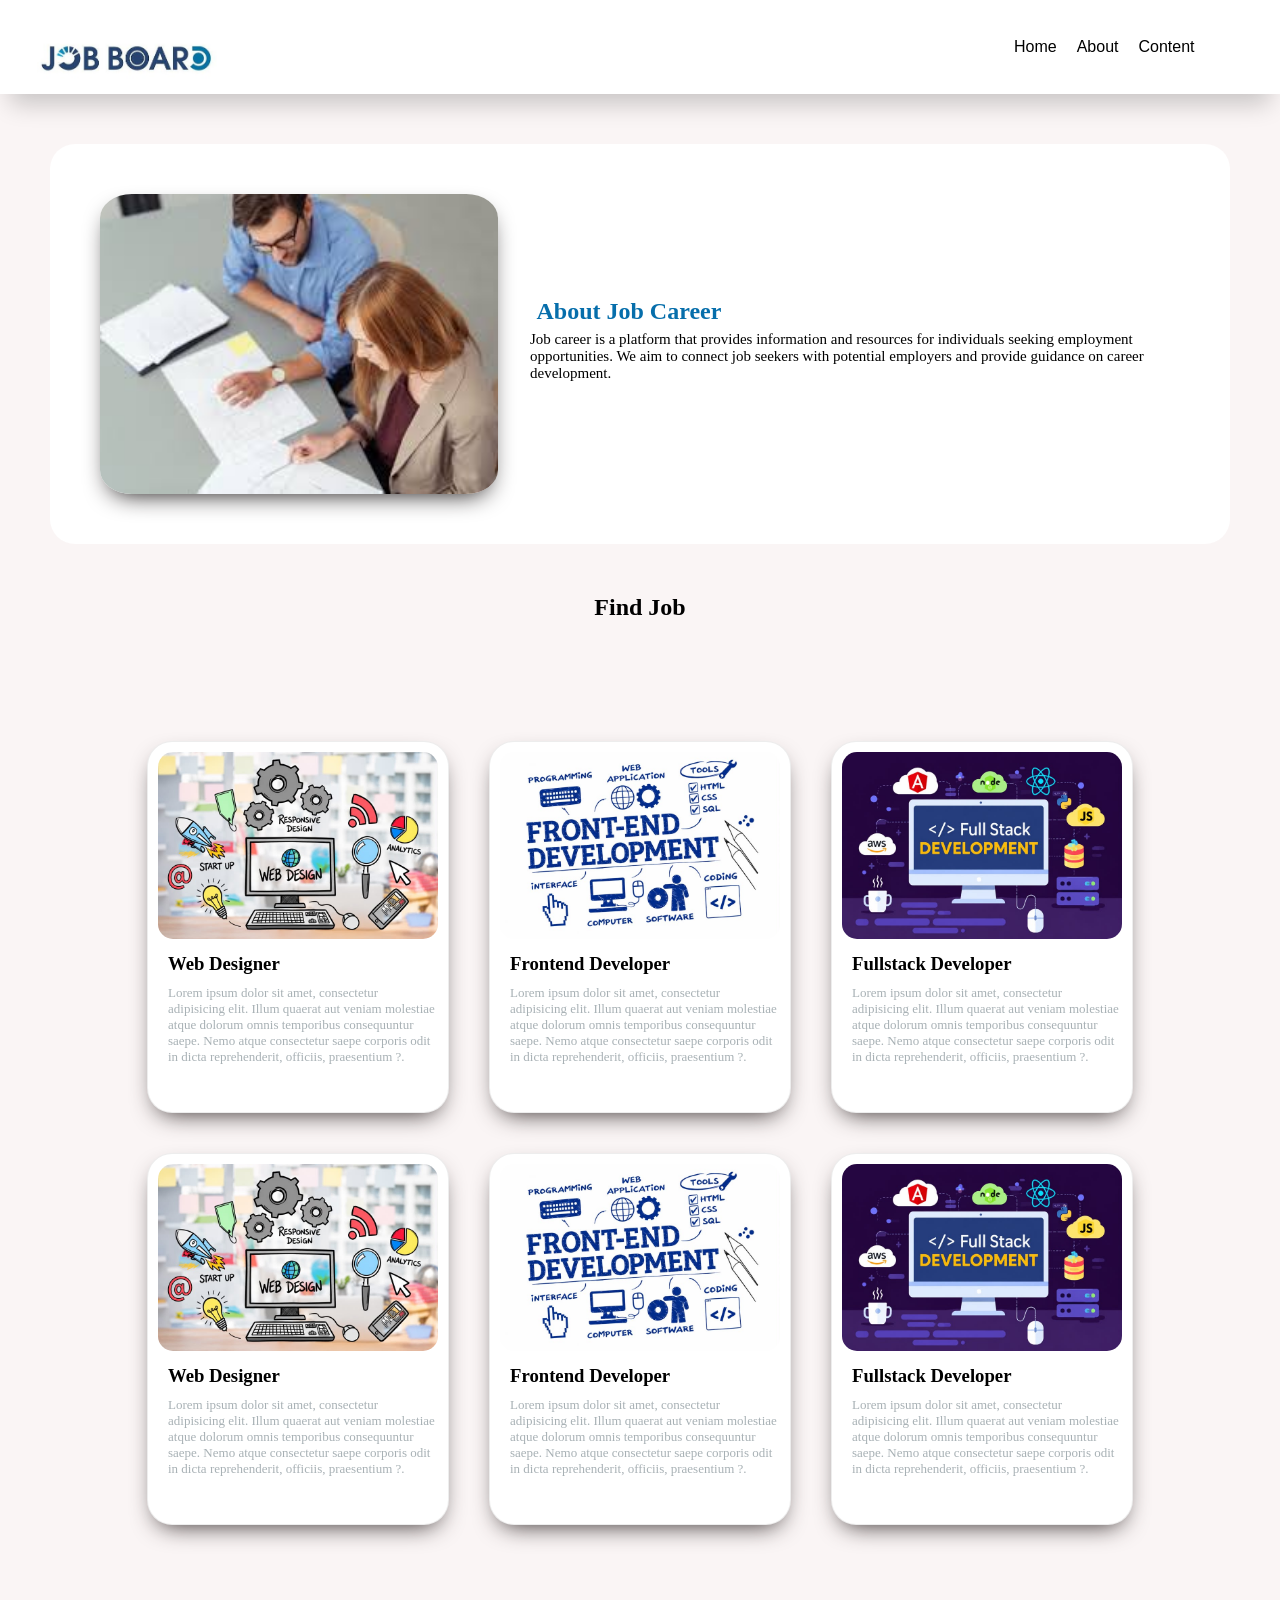
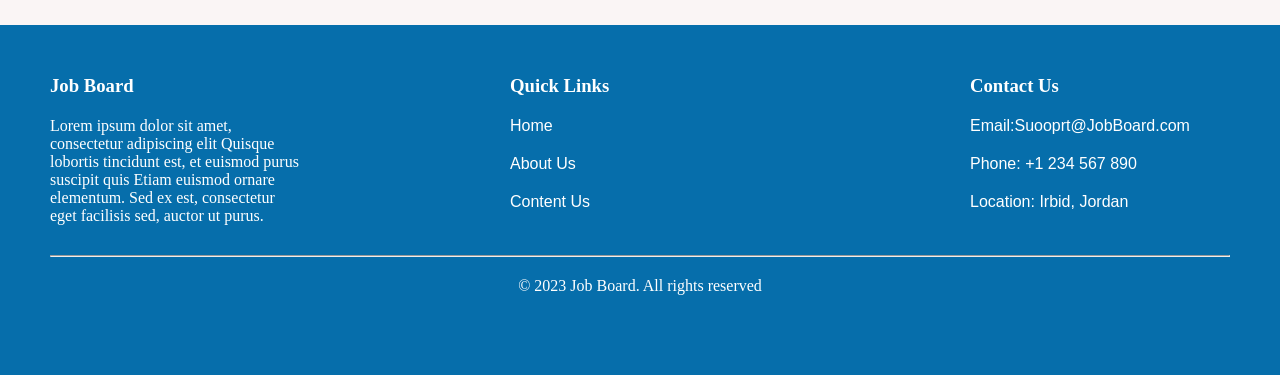
<file: Index.html>
<!DOCTYPE html>
<html lang="en">

<head>
    <meta charset="UTF-8">
    <meta name="viewport" content="width=device-width, initial-scale=1.0">
    <link rel="stylesheet" href="stylesheet.css">
    <title>Home</title>
</head>

<body>
    <header>
        <nav>
            <image src="images.jpg" alt="Logo" id="logo"></image>
            <ul>
                <li><a href="Index.html">Home</a></li>
                <li><a href="#about">About</a></li>
                <li><a href="content.html">Content</a></li>
            </ul>
        </nav>


    </header>
    <main>
        <div class="mainContainer" id="about">
            <img src="images (1).jpg" alt="imagemain" class="imagabout"></img>
            <div class="mainText" >
                <h2>About Job Career</h2>
                <p>Job career is a platform that provides information and resources for individuals
                    seeking employment opportunities. We aim to connect job seekers with potential
                    employers and provide guidance on career development.</p>
            </div>
        </div>
        <section class="findjob">
            <h2 class="section-title">Find Job</h2>
            <div class="container">
                <div class="card">
                    <img src="webdesigner.jpg" alt="webdesigner" class="imagecard"></img>
                    <h3>Web Designer</h3>
                    <p class="card-text">Lorem ipsum dolor sit amet, consectetur
                        adipisicing elit. Illum quaerat aut veniam
                        molestiae atque dolorum omnis
                        temporibus consequuntur saepe. Nemo
                        atque consectetur saepe corporis odit in
                        dicta reprehenderit, officiis,
                        praesentium ?.</p>
                </div>
                <div class="card">
                    <img src="frontend.jpg" alt="frontend" class="imagecard"></img>
                    <h3>Frontend Developer</h3>
                    <p class="card-text">Lorem ipsum dolor sit amet, consectetur
                        adipisicing elit. Illum quaerat aut veniam
                        molestiae atque dolorum omnis
                        temporibus consequuntur saepe. Nemo
                        atque consectetur saepe corporis odit in
                        dicta reprehenderit, officiis,
                        praesentium ?.</p>
                </div>
                <div class="card">
                    <img src="fullstack.jpg" alt="fullstack" class="imagecard"></img>
                    <h3>Fullstack Developer</h3>
                    <p class="card-text">Lorem ipsum dolor sit amet, consectetur
                        adipisicing elit. Illum quaerat aut veniam
                        molestiae atque dolorum omnis
                        temporibus consequuntur saepe. Nemo
                        atque consectetur saepe corporis odit in
                        dicta reprehenderit, officiis,
                        praesentium ?.</p>
                </div>
                <div class="card">
                    <img src="webdesigner.jpg" alt="webdesigner" class="imagecard"></img>
                    <h3>Web Designer</h3>
                    <p class="card-text">Lorem ipsum dolor sit amet, consectetur
                        adipisicing elit. Illum quaerat aut veniam
                        molestiae atque dolorum omnis
                        temporibus consequuntur saepe. Nemo
                        atque consectetur saepe corporis odit in
                        dicta reprehenderit, officiis,
                        praesentium ?.</p>
                </div>
                <div class="card">
                    <img src="frontend.jpg" alt="frontend" class="imagecard"></img>
                    <h3>Frontend Developer</h3>
                    <p class="card-text">Lorem ipsum dolor sit amet, consectetur
                        adipisicing elit. Illum quaerat aut veniam
                        molestiae atque dolorum omnis
                        temporibus consequuntur saepe. Nemo
                        atque consectetur saepe corporis odit in
                        dicta reprehenderit, officiis,
                        praesentium ?.</p>
                </div>
                <div class="card">
                    <img src="fullstack.jpg" alt="fullstack" class="imagecard"></img>
                    <h3>Fullstack Developer</h3>
                    <p class="card-text">Lorem ipsum dolor sit amet, consectetur
                        adipisicing elit. Illum quaerat aut veniam
                        molestiae atque dolorum omnis
                        temporibus consequuntur saepe. Nemo
                        atque consectetur saepe corporis odit in
                        dicta reprehenderit, officiis,
                        praesentium ?.</p>
                </div>
            </div>




        </section>

    </main>
    <footer class="footer">
            <div class="footer-container">

                <div class="footer-column">
                    <h3>Job Board</h3>
                    <p>Lorem ipsum dolor sit amet, consectetur adipiscing elit
                        Quisque lobortis tincidunt est, et euismod purus suscipit quis
                        Etiam euismod ornare elementum. Sed ex est, consectetur
                        eget facilisis sed, auctor ut purus.</p>

                </div>
                <div class="footer-column">
                    <h3>Quick Links</h3>

                    <a href="home.html">Home</a>

                    <a href="about.html">About Us</a>

                    <a href="content.html">Content Us</a>

                </div>
                <div class="footer-column">
                    <h3>Contact Us</h3>

                    <a href="#">Email:Suooprt@JobBoard.com</a>


                    <a href="#">Phone: +1 234 567 890</a>


                    <a href="#">Location: Irbid, Jordan</a>


                </div>
            </div>
            <hr>
            <p class="footer-bottom-text">© 2023 Job Board. All rights reserved
    </footer>

</body>

</html>
</file>
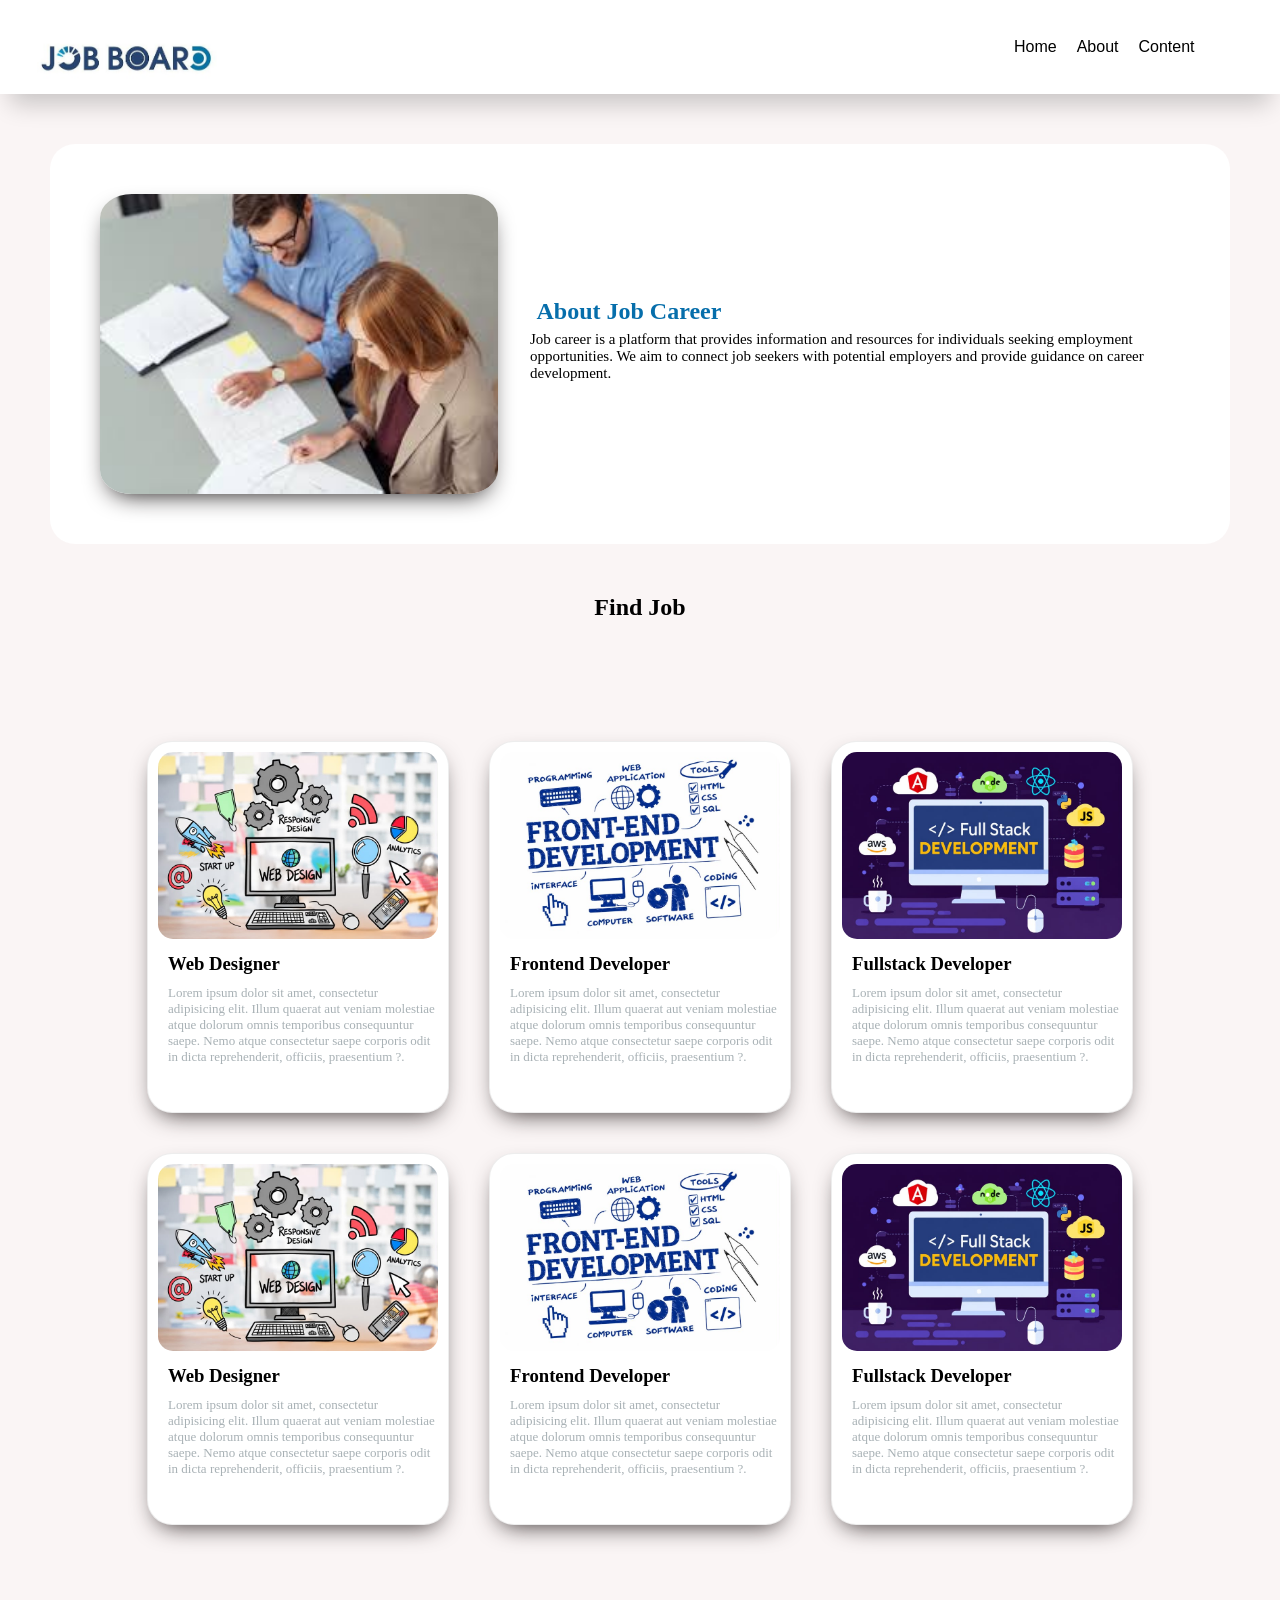
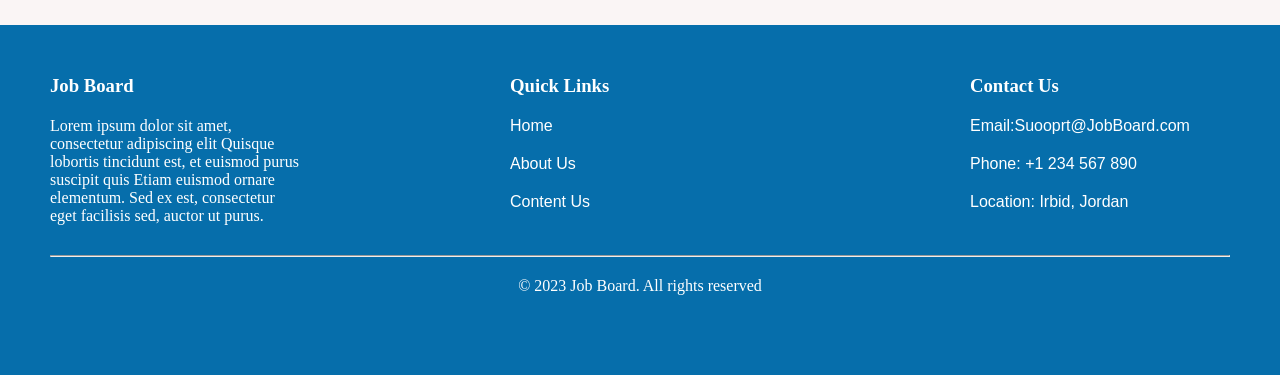
<file: index.html>
<!DOCTYPE html>
<html lang="en">

<head>
    <meta charset="UTF-8">
    <meta name="viewport" content="width=device-width, initial-scale=1.0">
    <link rel="stylesheet" href="stylesheet.css">
    <title>Home</title>
</head>

<body>
    <header>
        <nav>
            <image src="images.jpg" alt="Logo" id="logo"></image>
            <ul>
                <li><a href="index.html">Home</a></li>
                <li><a href="#about">About</a></li>
                <li><a href="content.html">Content</a></li>
            </ul>
        </nav>


    </header>
    <main>
        <div class="mainContainer" id="about">
            <img src="images (1).jpg" alt="imagemain" class="imagabout"></img>
            <div class="mainText" >
                <h2>About Job Career</h2>
                <p>Job career is a platform that provides information and resources for individuals
                    seeking employment opportunities. We aim to connect job seekers with potential
                    employers and provide guidance on career development.</p>
            </div>
        </div>
        <section class="findjob">
            <h2 class="section-title">Find Job</h2>
            <div class="container">
                <div class="card">
                    <img src="webdesigner.jpg" alt="webdesigner" class="imagecard"></img>
                    <h3>Web Designer</h3>
                    <p class="card-text">Lorem ipsum dolor sit amet, consectetur
                        adipisicing elit. Illum quaerat aut veniam
                        molestiae atque dolorum omnis
                        temporibus consequuntur saepe. Nemo
                        atque consectetur saepe corporis odit in
                        dicta reprehenderit, officiis,
                        praesentium ?.</p>
                </div>
                <div class="card">
                    <img src="frontend.jpg" alt="frontend" class="imagecard"></img>
                    <h3>Frontend Developer</h3>
                    <p class="card-text">Lorem ipsum dolor sit amet, consectetur
                        adipisicing elit. Illum quaerat aut veniam
                        molestiae atque dolorum omnis
                        temporibus consequuntur saepe. Nemo
                        atque consectetur saepe corporis odit in
                        dicta reprehenderit, officiis,
                        praesentium ?.</p>
                </div>
                <div class="card">
                    <img src="fullstack.jpg" alt="fullstack" class="imagecard"></img>
                    <h3>Fullstack Developer</h3>
                    <p class="card-text">Lorem ipsum dolor sit amet, consectetur
                        adipisicing elit. Illum quaerat aut veniam
                        molestiae atque dolorum omnis
                        temporibus consequuntur saepe. Nemo
                        atque consectetur saepe corporis odit in
                        dicta reprehenderit, officiis,
                        praesentium ?.</p>
                </div>
                <div class="card">
                    <img src="webdesigner.jpg" alt="webdesigner" class="imagecard"></img>
                    <h3>Web Designer</h3>
                    <p class="card-text">Lorem ipsum dolor sit amet, consectetur
                        adipisicing elit. Illum quaerat aut veniam
                        molestiae atque dolorum omnis
                        temporibus consequuntur saepe. Nemo
                        atque consectetur saepe corporis odit in
                        dicta reprehenderit, officiis,
                        praesentium ?.</p>
                </div>
                <div class="card">
                    <img src="frontend.jpg" alt="frontend" class="imagecard"></img>
                    <h3>Frontend Developer</h3>
                    <p class="card-text">Lorem ipsum dolor sit amet, consectetur
                        adipisicing elit. Illum quaerat aut veniam
                        molestiae atque dolorum omnis
                        temporibus consequuntur saepe. Nemo
                        atque consectetur saepe corporis odit in
                        dicta reprehenderit, officiis,
                        praesentium ?.</p>
                </div>
                <div class="card">
                    <img src="fullstack.jpg" alt="fullstack" class="imagecard"></img>
                    <h3>Fullstack Developer</h3>
                    <p class="card-text">Lorem ipsum dolor sit amet, consectetur
                        adipisicing elit. Illum quaerat aut veniam
                        molestiae atque dolorum omnis
                        temporibus consequuntur saepe. Nemo
                        atque consectetur saepe corporis odit in
                        dicta reprehenderit, officiis,
                        praesentium ?.</p>
                </div>
            </div>




        </section>

    </main>
    <footer class="footer">
            <div class="footer-container">

                <div class="footer-column">
                    <h3>Job Board</h3>
                    <p>Lorem ipsum dolor sit amet, consectetur adipiscing elit
                        Quisque lobortis tincidunt est, et euismod purus suscipit quis
                        Etiam euismod ornare elementum. Sed ex est, consectetur
                        eget facilisis sed, auctor ut purus.</p>

                </div>
                <div class="footer-column">
                    <h3>Quick Links</h3>

                    <a href="home.html">Home</a>

                    <a href="about.html">About Us</a>

                    <a href="content.html">Content Us</a>

                </div>
                <div class="footer-column">
                    <h3>Contact Us</h3>

                    <a href="#">Email:Suooprt@JobBoard.com</a>


                    <a href="#">Phone: +1 234 567 890</a>


                    <a href="#">Location: Irbid, Jordan</a>


                </div>
            </div>
            <hr>
            <p class="footer-bottom-text">© 2023 Job Board. All rights reserved
    </footer>

</body>

</html>
</file>
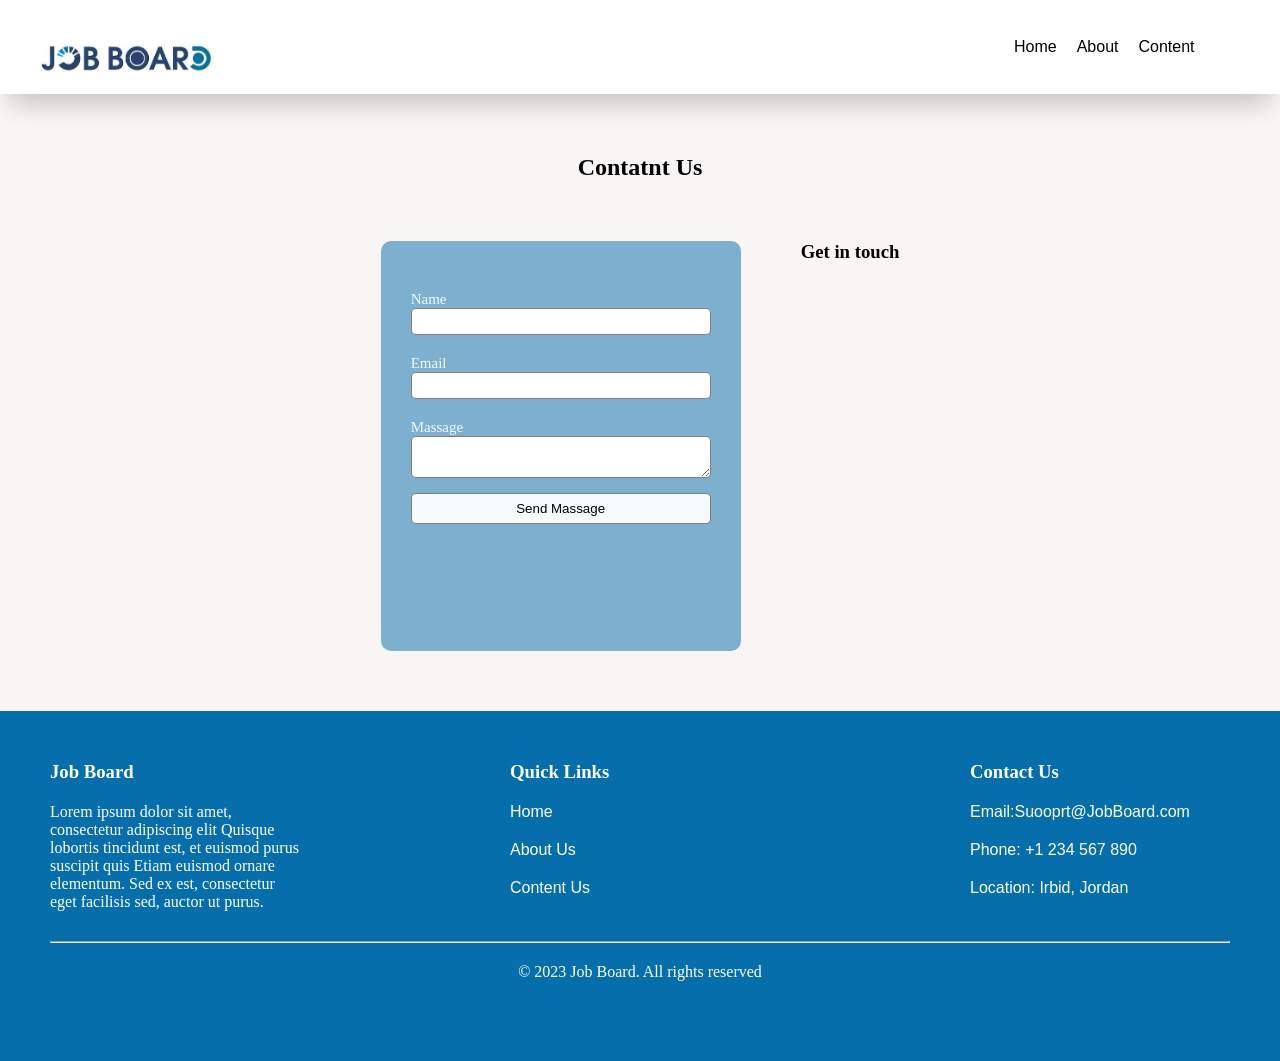
<file: content.html>
<!DOCTYPE html>
<html lang="en">
<head>
    <meta charset="UTF-8">
    <meta name="viewport" content="width=device-width, initial-scale=1.0">
    <link rel="stylesheet" href="stylesheet.css">
    <title>Content US</title>
</head>
<body>
     <header>
        <nav>
            <image src="images.jpg" alt="Logo" id="logo"></image>
            <ul>
                <li><a href="index.html">Home</a></li>
                <li><a href="#about">About</a></li>
                <li><a href="content.html">Content</a></li>
            </ul>
        </nav>


    </header>
    <main>
        <h2 class="title-contact">Contatnt Us</h2>
        <section class="container-contact">
            

            <form action=""class="contact-form">
                
                <label for="name">Name</label>
                <input type="text"  id="name" required>
            
                <label for="email">Email</label>
                <input type="email"  id="email" required>
            
                <label for="massage">Massage</label>
                <textarea id="massage"></textarea>

                <button class="send-button">Send Massage</button>
            </form>
            <div>
                <h3>Get in touch</h3>
                <p></p>
                <p></p>
                <p></p>
            </div>
            
            
            
            
            </section>
            </main>
    
     <footer class="footer">
            <div class="footer-container">

                <div class="footer-column">
                    <h3>Job Board</h3>
                    <p>Lorem ipsum dolor sit amet, consectetur adipiscing elit
                        Quisque lobortis tincidunt est, et euismod purus suscipit quis
                        Etiam euismod ornare elementum. Sed ex est, consectetur
                        eget facilisis sed, auctor ut purus.</p>

                </div>
                <div class="footer-column">
                    <h3>Quick Links</h3>

                    <a href="home.html">Home</a>

                    <a href="about.html">About Us</a>

                    <a href="content.html">Content Us</a>

                </div>
                <div class="footer-column">
                    <h3>Contact Us</h3>

                    <a href="#">Email:Suooprt@JobBoard.com</a>


                    <a href="#">Phone: +1 234 567 890</a>


                    <a href="#">Location: Irbid, Jordan</a>


                </div>
            </div>
            <hr>
            <p class="footer-bottom-text">© 2023 Job Board. All rights reserved
    </footer>
</body>
</html>
</file>
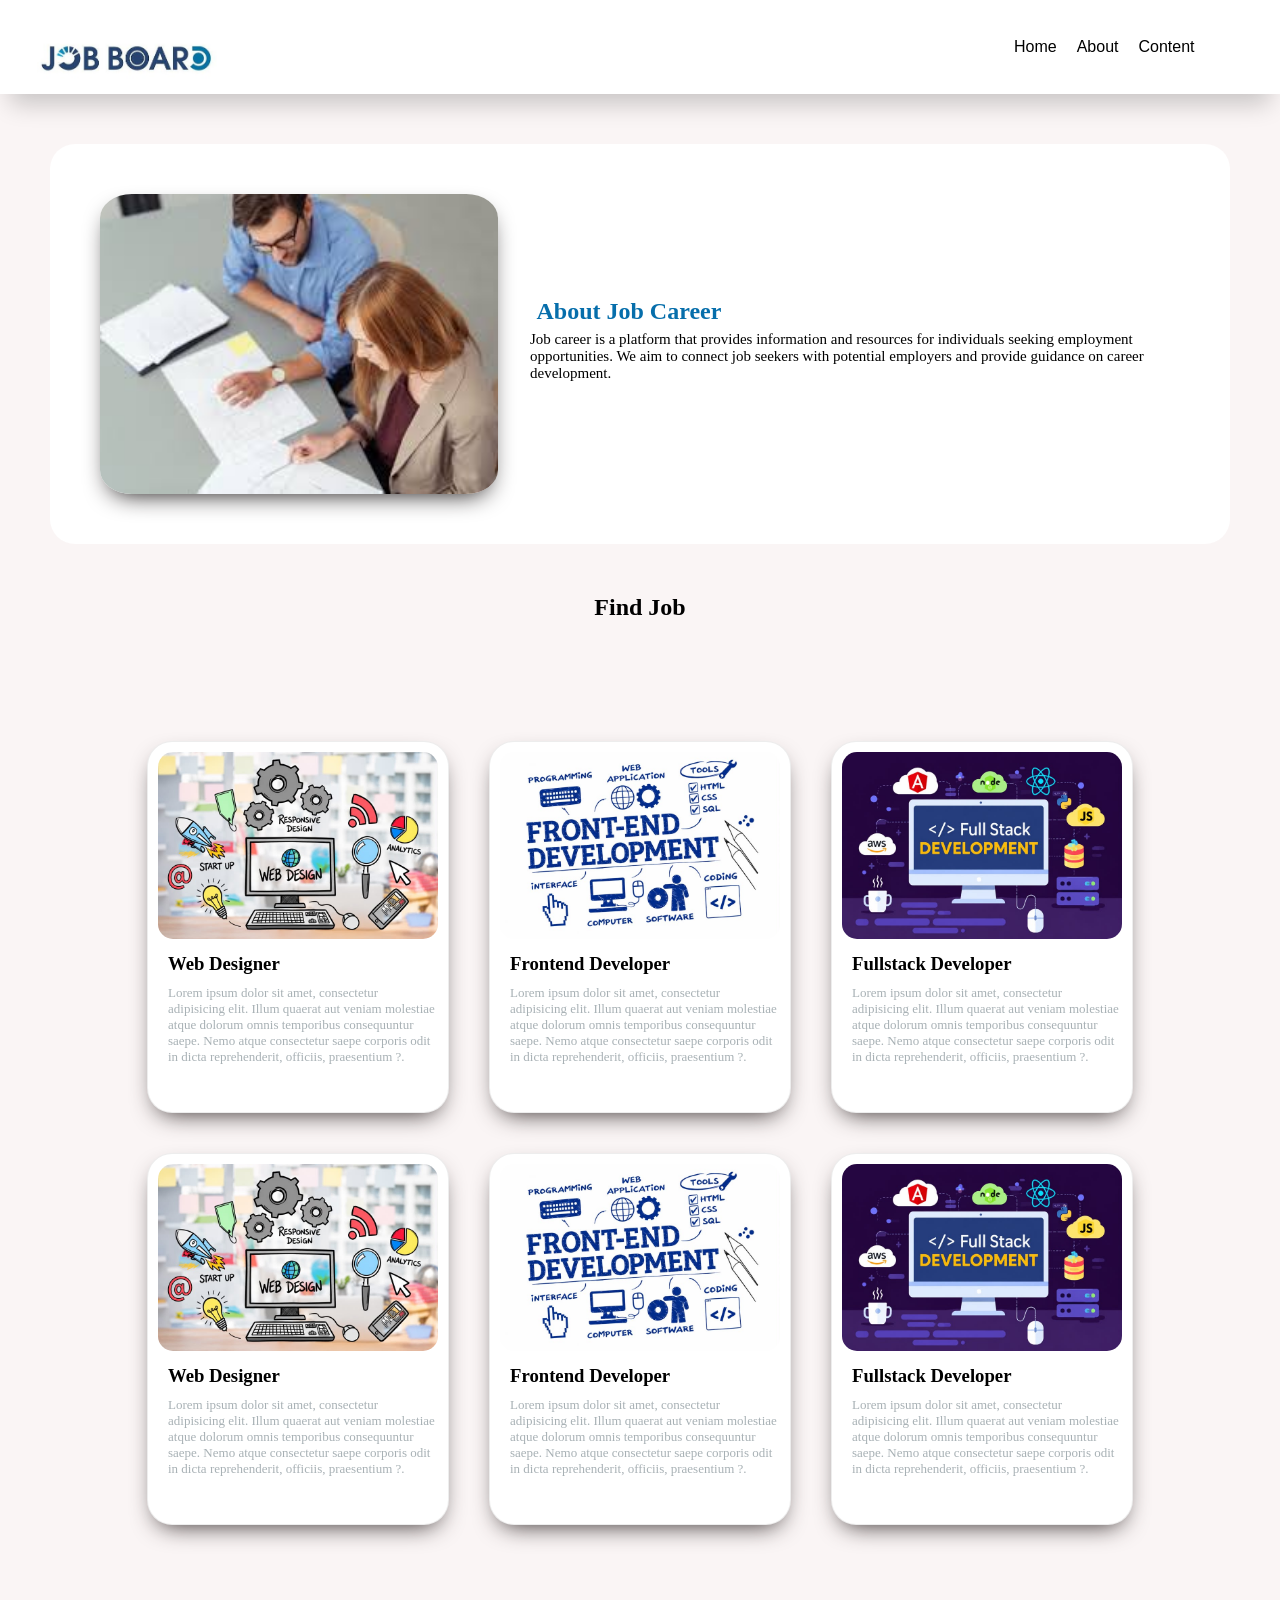
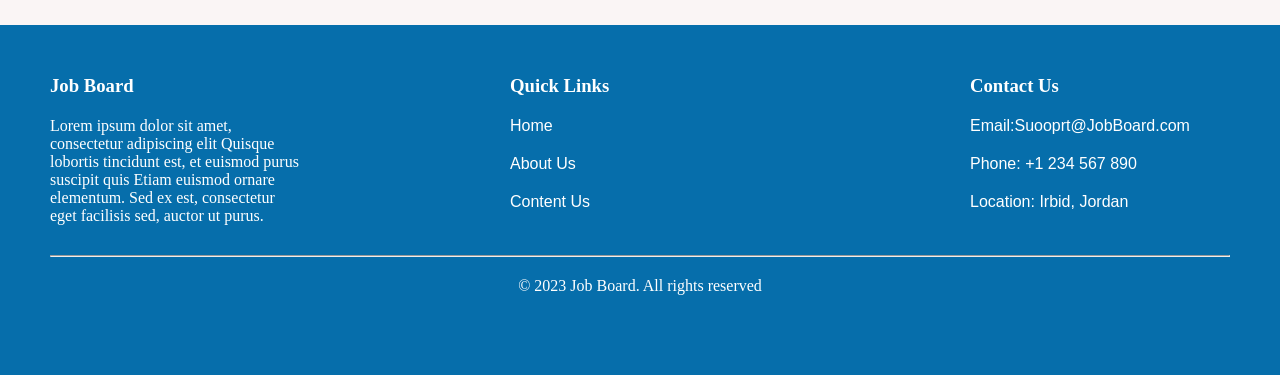
<file: home.html>
<!DOCTYPE html>
<html lang="en">

<head>
    <meta charset="UTF-8">
    <meta name="viewport" content="width=device-width, initial-scale=1.0">
    <link rel="stylesheet" href="stylesheet.css">
    <title>Home</title>
</head>

<body>
    <header>
        <nav>
            <image src="images.jpg" alt="Logo" id="logo"></image>
            <ul>
                <li><a href="home.html">Home</a></li>
                <li><a href="#about">About</a></li>
                <li><a href="content.html">Content</a></li>
            </ul>
        </nav>


    </header>
    <main>
        <div class="mainContainer" id="about">
            <img src="images (1).jpg" alt="imagemain" class="imagabout"></img>
            <div class="mainText" >
                <h2>About Job Career</h2>
                <p>Job career is a platform that provides information and resources for individuals
                    seeking employment opportunities. We aim to connect job seekers with potential
                    employers and provide guidance on career development.</p>
            </div>
        </div>
        <section class="findjob">
            <h2 class="section-title">Find Job</h2>
            <div class="container">
                <div class="card">
                    <img src="webdesigner.jpg" alt="webdesigner" class="imagecard"></img>
                    <h3>Web Designer</h3>
                    <p class="card-text">Lorem ipsum dolor sit amet, consectetur
                        adipisicing elit. Illum quaerat aut veniam
                        molestiae atque dolorum omnis
                        temporibus consequuntur saepe. Nemo
                        atque consectetur saepe corporis odit in
                        dicta reprehenderit, officiis,
                        praesentium ?.</p>
                </div>
                <div class="card">
                    <img src="frontend.jpg" alt="frontend" class="imagecard"></img>
                    <h3>Frontend Developer</h3>
                    <p class="card-text">Lorem ipsum dolor sit amet, consectetur
                        adipisicing elit. Illum quaerat aut veniam
                        molestiae atque dolorum omnis
                        temporibus consequuntur saepe. Nemo
                        atque consectetur saepe corporis odit in
                        dicta reprehenderit, officiis,
                        praesentium ?.</p>
                </div>
                <div class="card">
                    <img src="fullstack.jpg" alt="fullstack" class="imagecard"></img>
                    <h3>Fullstack Developer</h3>
                    <p class="card-text">Lorem ipsum dolor sit amet, consectetur
                        adipisicing elit. Illum quaerat aut veniam
                        molestiae atque dolorum omnis
                        temporibus consequuntur saepe. Nemo
                        atque consectetur saepe corporis odit in
                        dicta reprehenderit, officiis,
                        praesentium ?.</p>
                </div>
                <div class="card">
                    <img src="webdesigner.jpg" alt="webdesigner" class="imagecard"></img>
                    <h3>Web Designer</h3>
                    <p class="card-text">Lorem ipsum dolor sit amet, consectetur
                        adipisicing elit. Illum quaerat aut veniam
                        molestiae atque dolorum omnis
                        temporibus consequuntur saepe. Nemo
                        atque consectetur saepe corporis odit in
                        dicta reprehenderit, officiis,
                        praesentium ?.</p>
                </div>
                <div class="card">
                    <img src="frontend.jpg" alt="frontend" class="imagecard"></img>
                    <h3>Frontend Developer</h3>
                    <p class="card-text">Lorem ipsum dolor sit amet, consectetur
                        adipisicing elit. Illum quaerat aut veniam
                        molestiae atque dolorum omnis
                        temporibus consequuntur saepe. Nemo
                        atque consectetur saepe corporis odit in
                        dicta reprehenderit, officiis,
                        praesentium ?.</p>
                </div>
                <div class="card">
                    <img src="fullstack.jpg" alt="fullstack" class="imagecard"></img>
                    <h3>Fullstack Developer</h3>
                    <p class="card-text">Lorem ipsum dolor sit amet, consectetur
                        adipisicing elit. Illum quaerat aut veniam
                        molestiae atque dolorum omnis
                        temporibus consequuntur saepe. Nemo
                        atque consectetur saepe corporis odit in
                        dicta reprehenderit, officiis,
                        praesentium ?.</p>
                </div>
            </div>




        </section>

    </main>
    <footer class="footer">
            <div class="footer-container">

                <div class="footer-column">
                    <h3>Job Board</h3>
                    <p>Lorem ipsum dolor sit amet, consectetur adipiscing elit
                        Quisque lobortis tincidunt est, et euismod purus suscipit quis
                        Etiam euismod ornare elementum. Sed ex est, consectetur
                        eget facilisis sed, auctor ut purus.</p>

                </div>
                <div class="footer-column">
                    <h3>Quick Links</h3>

                    <a href="home.html">Home</a>

                    <a href="about.html">About Us</a>

                    <a href="content.html">Content Us</a>

                </div>
                <div class="footer-column">
                    <h3>Contact Us</h3>

                    <a href="#">Email:Suooprt@JobBoard.com</a>


                    <a href="#">Phone: +1 234 567 890</a>


                    <a href="#">Location: Irbid, Jordan</a>


                </div>
            </div>
            <hr>
            <p class="footer-bottom-text">© 2023 Job Board. All rights reserved
    </footer>

</body>

</html>
</file>
<file: stylesheet.css>
*{
    margin: 0; /* Reset margin for all elements علشان ابلش كلشي من الصفر */
    padding: 0; /* Reset padding for all elements */
}
body{
    background-color: #faf5f5;
}
header{
    box-shadow: 0px 20px 25px -10px rgba(0, 0, 0, 0.2);
    background-color: white;
    padding: 30px;

}
img#logo {
    height: 50px;
    float: left;
    
}
ul {
    margin-left: 80%;
}
li{
    display: inline-block;
    padding: 8px;
}

a{
    color: black;
    text-decoration: none;
    font-family: Arial, Helvetica, sans-serif;
}
a:hover
{
    color: rgb(218, 137, 137);
    text-decoration: underline;
}
.imagabout{
   
    height: 300px;
    float: left;
    border-radius: 8%;
    box-shadow: 0px 10px 25px -10px rgb(18, 14, 14);
}
.mainContainer{
    background-color: white;
    height: 300px;
    color: rgb(6, 110, 171);
    padding: 50px;
    margin:50px;
    border-radius: 25px;
}
.mainContainer p{
    font-size: 15px;
    color:black; 
}

.mainText {
    margin-left: 430px;
    margin-top: 9%;
}

.mainText h2
 {
    padding: 1%;
}
/*---------------section-------------------*/
.section-title {
    text-align: center;
    margin-bottom: 20px;
}
.container {
    display:flex ;
   justify-content: center;
    flex-wrap: wrap;/*مجرد ما انتهى عرض الشاشة ينزل سطر جديد*/
    gap: 40px;
    padding: 100px;

}
.card {
    height: 350px;
    width: 280px;
    background-color: white;
    border-radius: 25px;
    box-shadow: 0px 10px 25px -10px rgb(47, 38, 38);
    border: 1px solid rgba(125, 126, 125, 0.142);
    padding: 10px;
}
.card-text {
    text-align: left;
    margin: 10px 0 0 10px;
    font-size: 13px;
     color: rgb(168, 177, 181);
    }
.card h3 {
        padding: 10px 0 0 10px;
        color:black;
    }

.imagecard {
    
    width: 100%;
    border-radius:15px;
}
.footer{
    background-color: rgb(6, 110, 171);
    padding: 50px;
    height: 250px;
}

.footer-container
 {
    color: white;
    display:flex ;
    flex-direction: row;
    gap: 200px;
}
.footer-column {
    display: flex;
    flex-direction: column;
    gap: 20px;
    color: white;
    width: 280px;
    margin: 0 10px 30px 0;

}
.footer-column a{
    color: white;
    text-decoration: none;
}
.footer-column a:hover {
    color: rgb(2, 52, 81);
    text-decoration: underline;
}

.footer-bottom-text {
    text-align: center;
    color: white;
    padding: 20px;
}

/*-----------contact page---------------------------------*/
.container-contact
{
    display: flex;
    flex-direction: row;
    justify-content: center;
    gap: 60px;
    padding: 60px
}
.title-contact
{
    margin-top: 60px;
    text-align: center;
    
}
.contact-form
{
    display: flex;
    flex-direction: column;
    width: 300px;
    height: 350px;
    padding: 30px;
    background-color: rgba(6, 111, 171, 0.51);
    border-radius: 10px;
  
    color: #f5fafa;



}
.contact-form input,textarea
{
    padding: 5px;
    border:1px solid rgba(20, 5, 5, 0.51);
    border-radius: 5px;
   



}
.contact-form label
{
    margin-top: 20px;
    font-size: 15px;
    font-weight: 10px;
}

    
.send-button
{
    padding: 7px;
    border: 1px solid rgba(20, 5, 5, 0.51);
    border-radius: 5px;
   background-color:  #f5fafa;
    margin-top: 15px;
    


}
</file>
